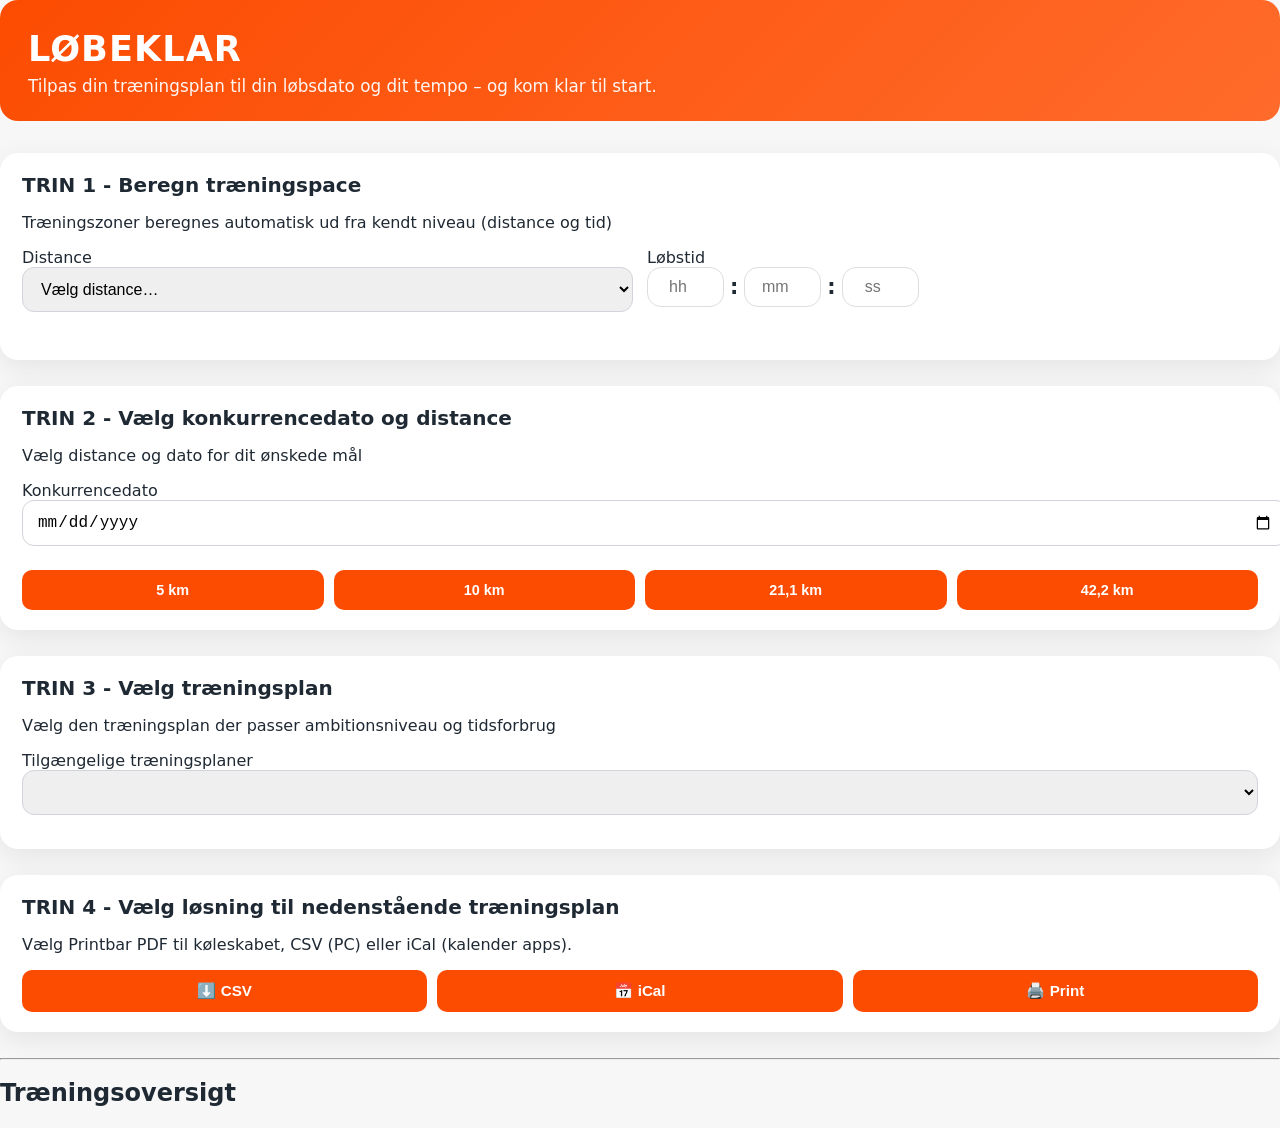
<file: index.html>
<!DOCTYPE html>
<html lang="da">
<head>
  <meta charset="UTF-8" />
  <meta name="viewport" content="width=device-width, initial-scale=1" />

  <title>Løbeklar – din plan til løbsdagen</title>

  <!-- CSS -->
  <link rel="stylesheet" href="style.css" />
</head>

<body>

  <!-- HERO / HEADER -->
  <header class="hero">
    <h1>LØBEKLAR</h1>
    <p class="subtitle">
      Tilpas din træningsplan til din løbsdato og dit tempo – og kom klar til start.
    </p>
  </header>

  
  <!-- FELT 1 -->
  <section id="felt3" class="card-block">
    <h2>TRIN 1 - Beregn træningspace</h2>
    <p class="field-subtitle">
      Træningszoner beregnes automatisk ud fra kendt niveau (distance og tid)
    </p>

    <div class="vdot-row">
      <div class="vdot-field">
        <label for="vdotDistance">Distance</label>
        <select id="vdotDistance" class="vdot-select">
          <option value="" disabled selected>Vælg distance…</option>
          <option value="1.5">1500 m</option>
          <option value="1.609">1 mile</option>
          <option value="3">3 km</option>
          <option value="3.218">2 miles</option>
          <option value="5">5 km</option>
          <option value="8">8 km</option>
          <option value="8.046">5 miles</option>
          <option value="10">10 km</option>
          <option value="15">15 km</option>
          <option value="16.093">10 miles</option>
          <option value="20">20 km</option>
          <option value="21.0975">½ marathon</option>
          <option value="25">25 km</option>
          <option value="30">30 km</option>
          <option value="42.195">Marathon</option>
        </select>
      </div>

      <div class="vdot-field">
        <label>Løbstid</label>
        <div class="time-input-row">
          <input type="number" id="timeHours" min="0" placeholder="hh" />
          <span class="time-sep">:</span>
          <input type="number" id="timeMinutes" min="0" max="59" placeholder="mm" />
          <span class="time-sep">:</span>
          <input type="number" id="timeSeconds" min="0" max="59" placeholder="ss" />
        </div>
      </div>
    </div>

    <!-- Beregn VDOT (skjult i CSS, men kan stå her som fallback) -->
    <button id="calculateVDOT" type="button">Beregn VDOT</button>

    <div id="vdotCard" class="vdot-card" style="display:none;">
      <h3>Din VDOT</h3>
      <div class="vdot-value" id="vdotValue"></div>

      <h4>Træningszoner</h4>
      <div class="vdot-zones">
        <div><strong>E - Easy pace (Long). 65–79% of max heart rate:</strong> <span id="zoneE"></span></div>
        <div><strong>M - Marathon pace. 80–89% of max heart rate:</strong> <span id="zoneM"></span></div>
        <div><strong>T - Threshold pace (Tempo). 88–92% of max heart rate:</strong> <span id="zoneT"></span></div>
        <div><strong>I - Interval pace. Near max heart rate:</strong> <span id="zoneI"></span></div>
        <div><strong>R - Repetition pace. Faster than interval pace:</strong> <span id="zoneR"></span></div>
      </div>
    </div>
  </section>

  
  <!-- FELT 2 -->
  <section id="felt1" class="card-block">
    <h2>TRIN 2 - Vælg konkurrencedato og distance</h2>
    <p class="field-subtitle">
      Vælg distance og dato for dit ønskede mål
    </p>


    <label for="raceDate">Konkurrencedato</label>
    <input type="date" id="raceDate" />

    <div id="distanceButtons" class="distance-selector">
      <button type="button" class="distance-btn" data-distance="5">5 km</button>
      <button type="button" class="distance-btn" data-distance="10">10 km</button>
      <button type="button" class="distance-btn" data-distance="21.1">21,1 km</button>
      <button type="button" class="distance-btn" data-distance="42.2">42,2 km</button>
    </div>
  </section>

  
  <!-- FELT 3 -->
  <section id="felt2" class="card-block">
    <h2>TRIN 3 - Vælg træningsplan</h2>
    <p class="field-subtitle">
      Vælg den træningsplan der passer ambitionsniveau og tidsforbrug
    </p>

    <label for="planSelect">Tilgængelige træningsplaner</label><br />
    <select id="planSelect"></select>
  </section>
  
    
  <!-- FELT 4 -->
  <section id="felt4" class="card-block">
    <h2>TRIN 4 - Vælg løsning til nedenstående træningsplan</h2>
    <p class="field-subtitle">
      Vælg Printbar PDF til køleskabet, CSV (PC) eller iCal (kalender apps).
    </p>

    
  <div class="action-selector">
    <button type="button" class="action-btn" onclick="downloadCSV()">⬇️ CSV</button>
    <button type="button" class="action-btn" onclick="downloadICS()">📅 iCal</button>
    <button type="button" class="action-btn" onclick="window.print()">🖨️ Print</button>
  </div>

  </section>


  <hr />

  <!-- PRINT HEADER + SPECIFIKATIONER -->
  <section id="printHeader">
    <h1>LØBEKLAR – Træningsplan</h1>

    <h2>Valgte specifikationer</h2>
    <ul>
      <li><strong>Konkurrencedato:</strong> <span id="printRaceDate"></span></li>
      <li>
        <strong>VDOT‑værdier:</strong>
        E <span id="printZoneE"></span>,
        M <span id="printZoneM"></span>,
        T <span id="printZoneT"></span>,
        I <span id="printZoneI"></span>,
        R <span id="printZoneR"></span>
      </li>
      <li><strong>Valgt træningsplan:</strong> <span id="printPlanName"></span></li>
    </ul>
  </section>

  
  <div id="planStatus" class="plan-status" style="display:none;">
    ✅ <strong>Plan klar</strong> –
    baseret på
    <span id="statusDistance"></span>,
    VDOT <span id="statusVDOT"></span>,
    konkurrencedato <span id="statusDate"></span>,
    plan <span id="statusPlan"></span>
  </div>

  
  <h2>Træningsoversigt</h2>
  <div id="weekGrid"></div>

  <!-- JS -->
  <script src="vdot-zones.js"></script>
  <script src="app.js"></script>
  <script src="accordion-weeks.js"></script>
</body>
</html>
</file>
<file: style.css>
/* =====================================================
   STRAVA-TEMA – VARIABLER
===================================================== */
:root {
  --strava-orange: #FC4C02;
  --strava-dark: #1F2933;
  --background: #F7F7F7;
  --card-bg: #FFFFFF;
  --muted: #6B7280;
}

/* =====================================================
   BASE
===================================================== */
body {
  margin: 0;
  font-family: system-ui, -apple-system, "Segoe UI", Roboto, sans-serif;
  background: var(--background);
  color: var(--strava-dark);
}

.app-container {
  max-width: 1100px;
  margin: 0 auto;
  padding: 24px 24px 64px;
}


/* =====================================================
   HERO – STRAVA ORANGE (TITEL + UNDERTITEL)
===================================================== */
.hero {
  background: linear-gradient(
    135deg,
    var(--strava-orange),
    #ff6b2b
  );
  color: #fff;
  padding: 28px 28px 22px;
  border-radius: 18px;
  margin-bottom: 32px;
}

.hero h1 {
  margin: 0 0 6px;
  font-size: 2.2rem;
  letter-spacing: 1px;
}

.hero .subtitle {
  margin: 0;
  font-size: 1.05rem;
  opacity: 0.95;
  line-height: 1.4;
}


/* =====================================================
   CARD BLOCKS
===================================================== */
.card-block {
  background: var(--card-bg);
  padding: 20px 22px;
  border-radius: 18px;
  box-shadow: 0 8px 28px rgba(0,0,0,0.08);
  margin-bottom: 26px;
}

.card-block h2 {
  margin-top: 0;
  margin-bottom: 14px;
  font-size: 1.25rem;
}

/* =====================================================
   INPUTS
===================================================== */
select,
input[type="date"] {
  width: 100%;
  padding: 12px 14px;
  font-size: 1rem;
  border-radius: 12px;
  border: 1px solid #D1D5DB;
  margin-bottom: 14px;
}

/* =====================================================
   BUTTONS
===================================================== */
button {
  background: var(--strava-orange);
  color: #fff;
  border: none;
  padding: 14px 18px;
  border-radius: 14px;
  font-size: 1rem;
  font-weight: 600;
  cursor: pointer;
  width: 100%;
}

button:hover {
  background: #e24302;
}

#calculateVDOT {
  display: none;
}

/* =====================================================
   DISTANCE-KNAPPER (FELT 1)
===================================================== */
.distance-selector {
  display: flex;
  gap: 10px;
  margin-top: 10px;
}

.distance-btn {
  flex: 1;
  padding: 10px 0;
  font-size: 0.9rem;
  border-radius: 10px;
  background: var(--strava-orange);
  color: #fff;
  border: 2px solid transparent;
  font-weight: 600;
}

.distance-btn.selected {
  border: 3px solid #000;
}

/* =====================================================
   VDOT INPUT FELT
===================================================== */
.vdot-row {
  display: flex;
  gap: 14px;
  margin-bottom: 14px;
}

.vdot-field {
  flex: 1;
  display: flex;
  flex-direction: column;
}

.time-input-row {
  display: flex;
  align-items: center;
  gap: 6px;
}

.time-input-row input {
  width: 55px;
  padding: 10px;
  border-radius: 14px;
  font-size: 1rem;
  border: 1px solid #ddd;
  text-align: center;
}

.time-sep {
  font-size: 1.3rem;
  font-weight: 700;
}

/* =====================================================
   VDOT RESULTAT
===================================================== */
.vdot-card {
  background: var(--card-bg);
  border-radius: 18px;
  padding: 22px;
  margin-top: 20px;
  box-shadow: 0 10px 32px rgba(0,0,0,0.08);
}

.vdot-card h3 {
  margin-top: 0;
  font-size: 1.4rem;
  color: var(--strava-orange);
}

.vdot-value {
  font-size: 2.4rem;
  font-weight: 800;
  margin-bottom: 12px;
}

.vdot-zones div {
  background: #f9fafb;
  padding: 10px 14px;
  border-radius: 12px;
  margin-bottom: 8px;
  display: flex;
  justify-content: space-between;
}

/* =====================================================
   TRIN 4: ACTION-KNAPPER (CSV / iCal / Print) – ved siden af hinanden
   Samme princip som distance-selector
===================================================== */
.action-selector {
  display: flex;
  gap: 10px;
  margin-top: 10px;
}

.action-btn {
  flex: 1;
  padding: 10px 0;               /* matcher dine distance-btn */
  font-size: 0.9rem;
  border-radius: 10px;
  background: var(--strava-orange);
  color: #fff;
  border: 2px solid transparent;
  font-weight: 600;
  cursor: pointer;
  width: auto;                   /* vigtigt: overskriv global button { width:100% } */
}

.action-btn:hover {
  background: #e24302;
}

/* =====================================================
   TRIN 4: ACTION-KNAPPER (CSV / iCal / Print) – med ikoner
===================================================== */
.action-selector {
  display: flex;
  gap: 10px;
  margin-top: 10px;
}

.action-btn {
  flex: 1;
  padding: 10px 0;
  font-size: 0.95rem;
  border-radius: 10px;
  background: var(--strava-orange);
  color: #fff;
  border: 2px solid transparent;
  font-weight: 700;
  cursor: pointer;

  /* vigtigt pga. global button { width:100% } */
  width: auto;
}

.action-btn:hover {
  background: #e24302;
}

/* Mobil: lad dem wrappe pænt hvis der bliver for trangt */
@media (max-width: 520px) {
  .action-selector { flex-wrap: wrap; }
  .action-btn { flex: 1 1 48%; }
  .action-btn:last-child { flex-basis: 100%; }
}

/* =====================================================
   WEEK TABLE – DESKTOP
===================================================== */
.week-table {
  width: 100%;
  border-collapse: separate;
  border-spacing: 10px 8px;
  table-layout: fixed;
  font-size: 0.9rem;
}

.week-table th,
.week-table td {
  background: #fff;
  padding: 14px;
  vertical-align: top;
  border-radius: 14px;
}

.week-table th {
  background: #f1f1f1;
  font-weight: 700;
}

.week-col {
  width: 160px;
  font-weight: 800;
}

.km-col {
  width: 130px;
  text-align: right;
  font-weight: 800;
}

/* =====================================================
   SESSIONS
===================================================== */
.session {
  background: #f7f9ff;
  border: 1px solid #e1e7ff;
  border-radius: 12px;
  padding: 10px 12px;
  margin-bottom: 10px;
}

.session:last-child {
  margin-bottom: 0;
}

.session-note {
  font-size: 0.8rem;
  color: var(--muted);
}

/* =====================================================
   RACE
===================================================== */
.race-session {
  background: #fff3b0;
  border: 2px solid #facc15;
}


/* =====================================================
   STATUSLINJE – PLAN KLAR
===================================================== */
.plan-status {
  background: #f9fafb;
  border-left: 5px solid var(--strava-orange);
  padding: 12px 14px;
  margin: 16px 0 10px;
  border-radius: 10px;
  font-size: 0.95rem;
  color: var(--strava-dark);
}

/* =====================================================
   MOBIL
===================================================== */
@media (max-width: 768px) {

  .week-table {
    display: flex;
    overflow-x: auto;
    gap: 18px;
    padding: 10px 4px 20px;
  }

  .week-table thead {
    display: none;
  }

  .week-table tr {
    display: flex;
    flex-direction: column;
    min-width: 90%;
    background: #fff;
    padding: 20px;
    border-radius: 18px;
  }

  .week-table td {
    background: none;
    padding: 6px 0;
  }

  .week-col {
    font-size: 1.2rem;
    margin-bottom: 10px;
  }

  .km-col {
    margin-top: 10px;
  }
}

/* =====================================================
   PRINT (FINAL – LANDSCAPE + UGER LODRET / DAGE VANDRET)
===================================================== */

#printHeader { display: none; }

@media print {

  @page {
    size: A4 landscape;
    margin: 10mm;
  }

  * {
    -webkit-print-color-adjust: exact;
    print-color-adjust: exact;
  }

  body {
    background: #fff !important;
    color: #000 !important;
    font-size: 10pt;
    line-height: 1.2;
  }

  .hero,
  #felt1,#felt2,#felt3,#felt4,
  button,hr {
    display: none !important;
  }

  #printHeader {
    display: block !important;
    margin-bottom: 10px;
  }

  /* OVERSTYR MOBIL FLEX */
  .week-table {
    display: table !important;
    width: 100% !important;
    table-layout: fixed !important;
    border-collapse: collapse !important;
    font-size: 9.2pt !important;
  }

  .week-table thead {
    display: table-header-group !important;
  }

  .week-table tr {
    display: table-row !important;
    page-break-inside: avoid !important;
  }

  .week-table th,
  .week-table td {
    display: table-cell !important;
    border: 1px solid #999 !important;
    padding: 4px !important;
    vertical-align: top !important;
    background: #fff !important;
  }

  .week-table th {
    background: #f2f2f2 !important;
    font-weight: 700 !important;
    text-align: center !important;
  }

  
  .week-col {
    width: 16% !important;
    white-space: normal !important;
    overflow-wrap: anywhere !important;
    word-break: break-word !important;
    font-size: 8.8pt !important;
    line-height: 1.15 !important;
  }

  .week-col span {
    display: block !important;
    font-size: 8pt !important;
    color: #555 !important;
    margin-top: 2px !important;
  }

  .km-col {
    width: 9% !important;
    text-align: right;
    font-weight: 700;
  }

  .week-table th:not(.week-col):not(.km-col),
  .week-table td:not(.week-col):not(.km-col) {
    width: calc((100% - 25%) / 7) !important;
  }

  .week-table td {
    word-break: break-word;
    overflow-wrap: anywhere;
  }

  .session {
    background: transparent !important;
    border: none !important;
    margin-bottom: 3px;
  }
}
</file>
